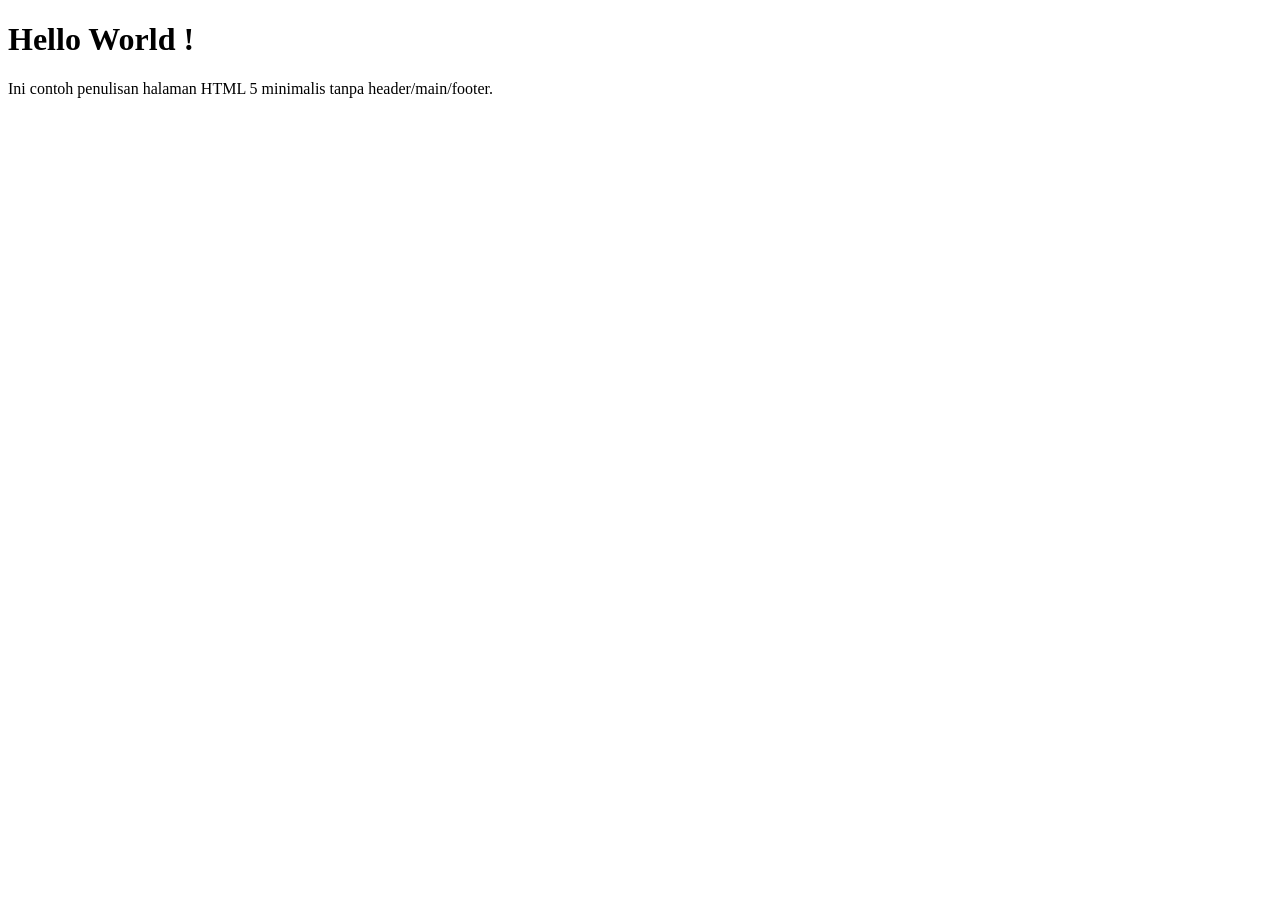
<file: index.html>
<!DOCTYPE html>
<html lang="id">
<head>
    <meta charset="UTF-8">
    <meta name="viewport" content="width=device-width, initial-scale=1.0">
    <title>Dasar HTML5</title>
</head>
<body>
    <h1>Hello World !</h1>
    <p>Ini contoh penulisan halaman HTML 5 minimalis tanpa header/main/footer.
    </p>
</body>
</html>
</file>
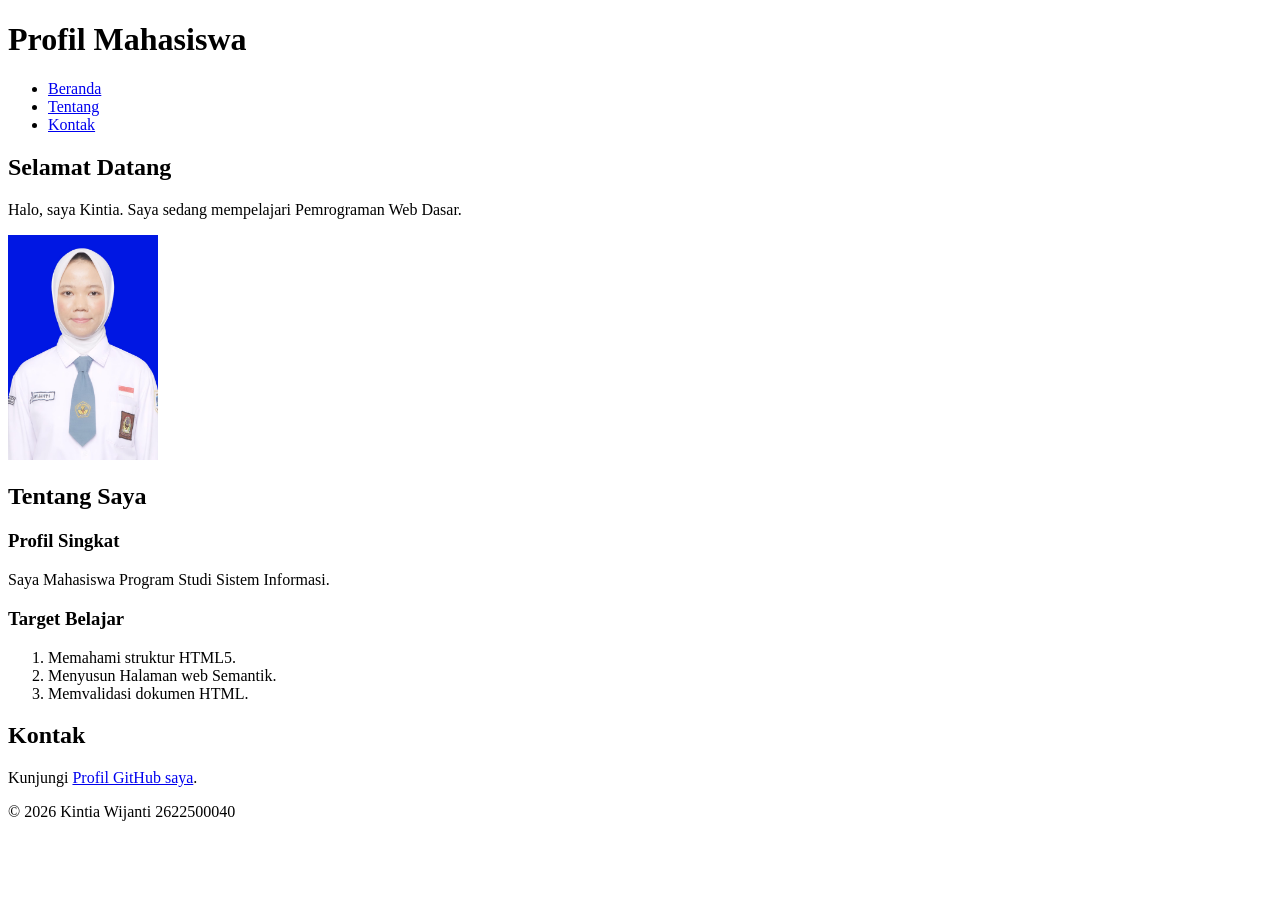
<file: Pertemuan-02/index.html>
<!DOCTYPE html>
<html lang="id">
<head>
    <meta charset="UTF-8">
    <meta name="viewport" content="width=device-width, initial-scale=1.0">
    <title>Profil Mahasiswa</title>
</head>
<body>
    
    <header>
        <h1>Profil Mahasiswa</h1>
        <nav>
            <ul>
                <li><a href="#tentang">Beranda</a></li>
                <li><a href="#tentang">Tentang</a></li>
                <li><a href="#kontak">Kontak</a></li>
            </ul>
        </nav>
    </header>
    
    <main>
        <section id="selamat-datang">
            <h2>Selamat Datang</h2>
            <p>Halo, saya Kintia. Saya sedang mempelajari Pemrograman Web Dasar.</p>
            <img src="img/foto-profil.png" alt="Foto Profil" width="150">
        </section>

        <section id="tentang">
            <h2>Tentang Saya</h2>
            <article>
                <h3>Profil Singkat</h3>
                <p>Saya Mahasiswa Program Studi Sistem Informasi.</p>
            </article>

            <h3>Target Belajar</h3>
            <ol>
                    <li>Memahami struktur HTML5.</li>
                    <li>Menyusun Halaman web Semantik.</li>
                    <li>Memvalidasi dokumen HTML.</li>
            </ol>
        </section>

        <section id="kontak">
            <h2>Kontak</h2>
            <p>Kunjungi <a href="https://github.com/2622500040-boop/2622500040-PWD-SI1J-2026-2027">Profil GitHub saya</a>.</p>
        </section>
    </main>
    
    <footer>
        <p>&copy; 2026 Kintia Wijanti 2622500040</p>
    </footer>
    
</body>
</html>
</file>
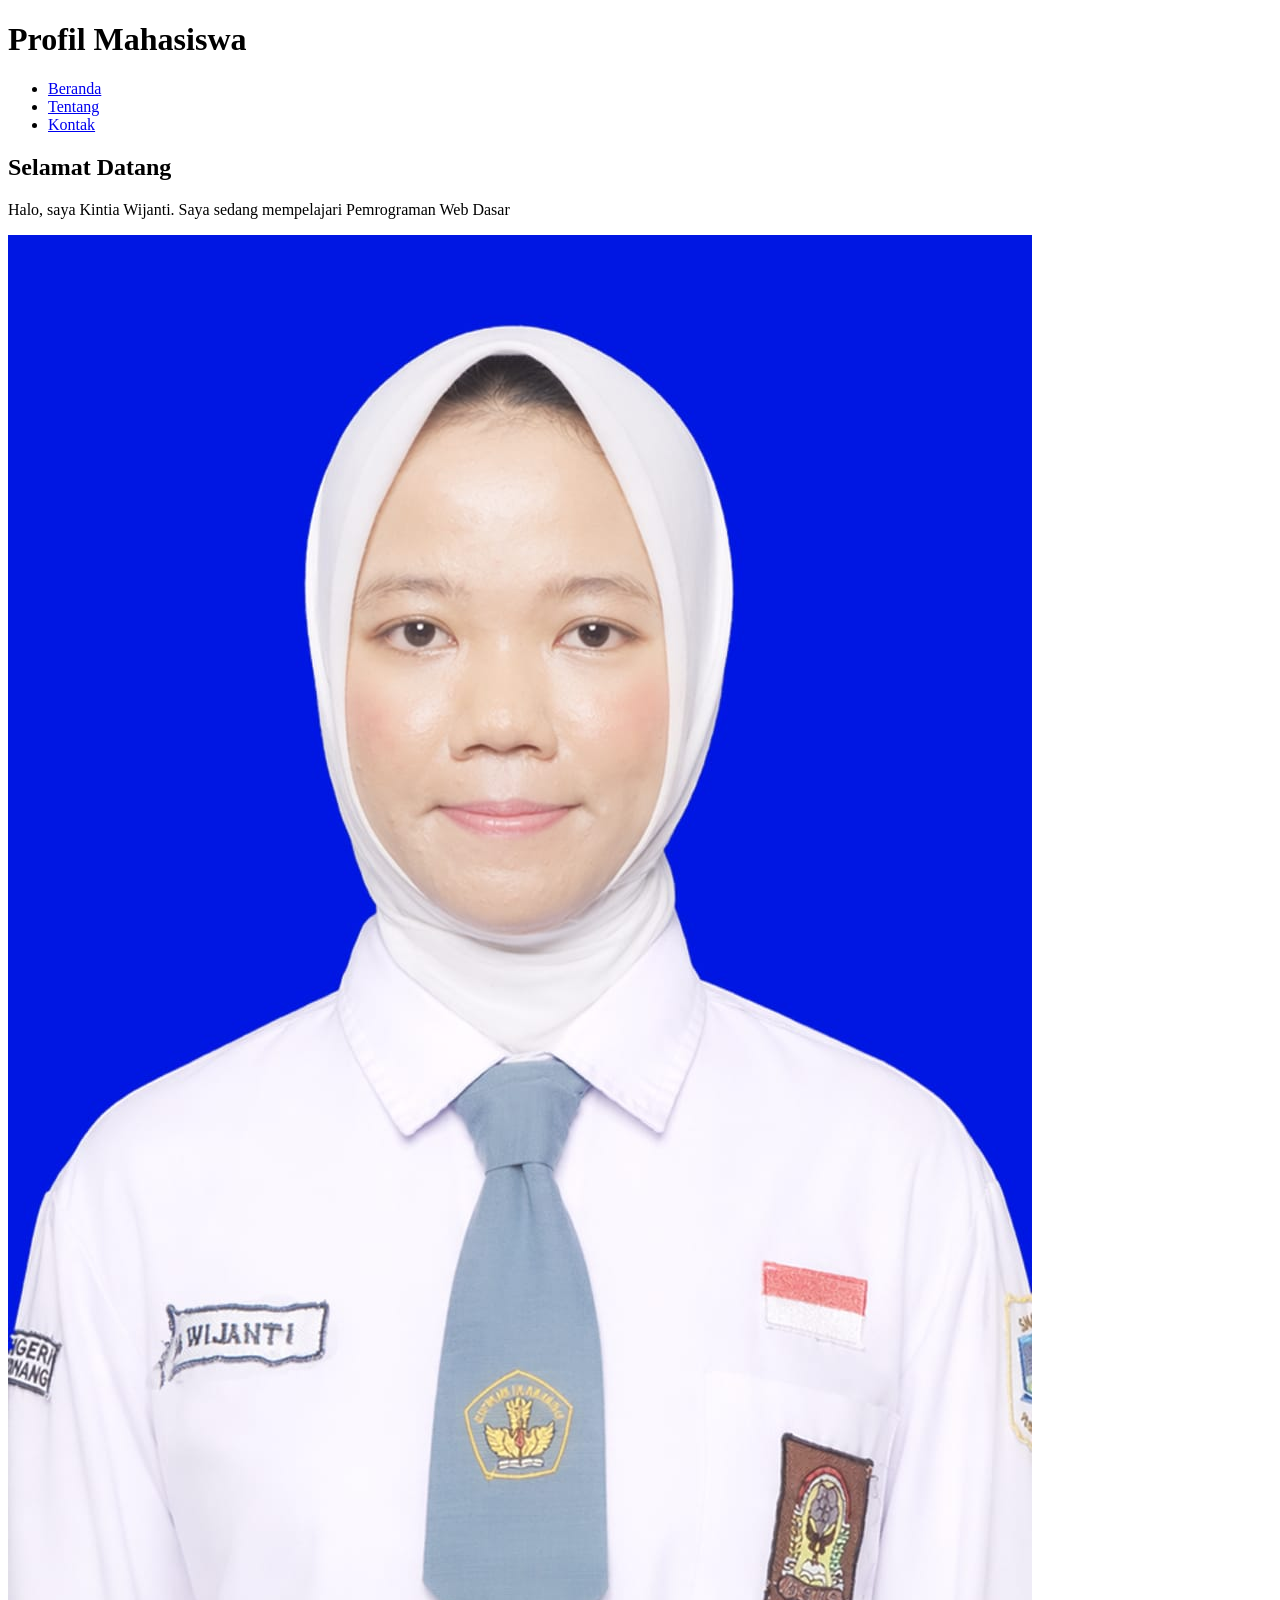
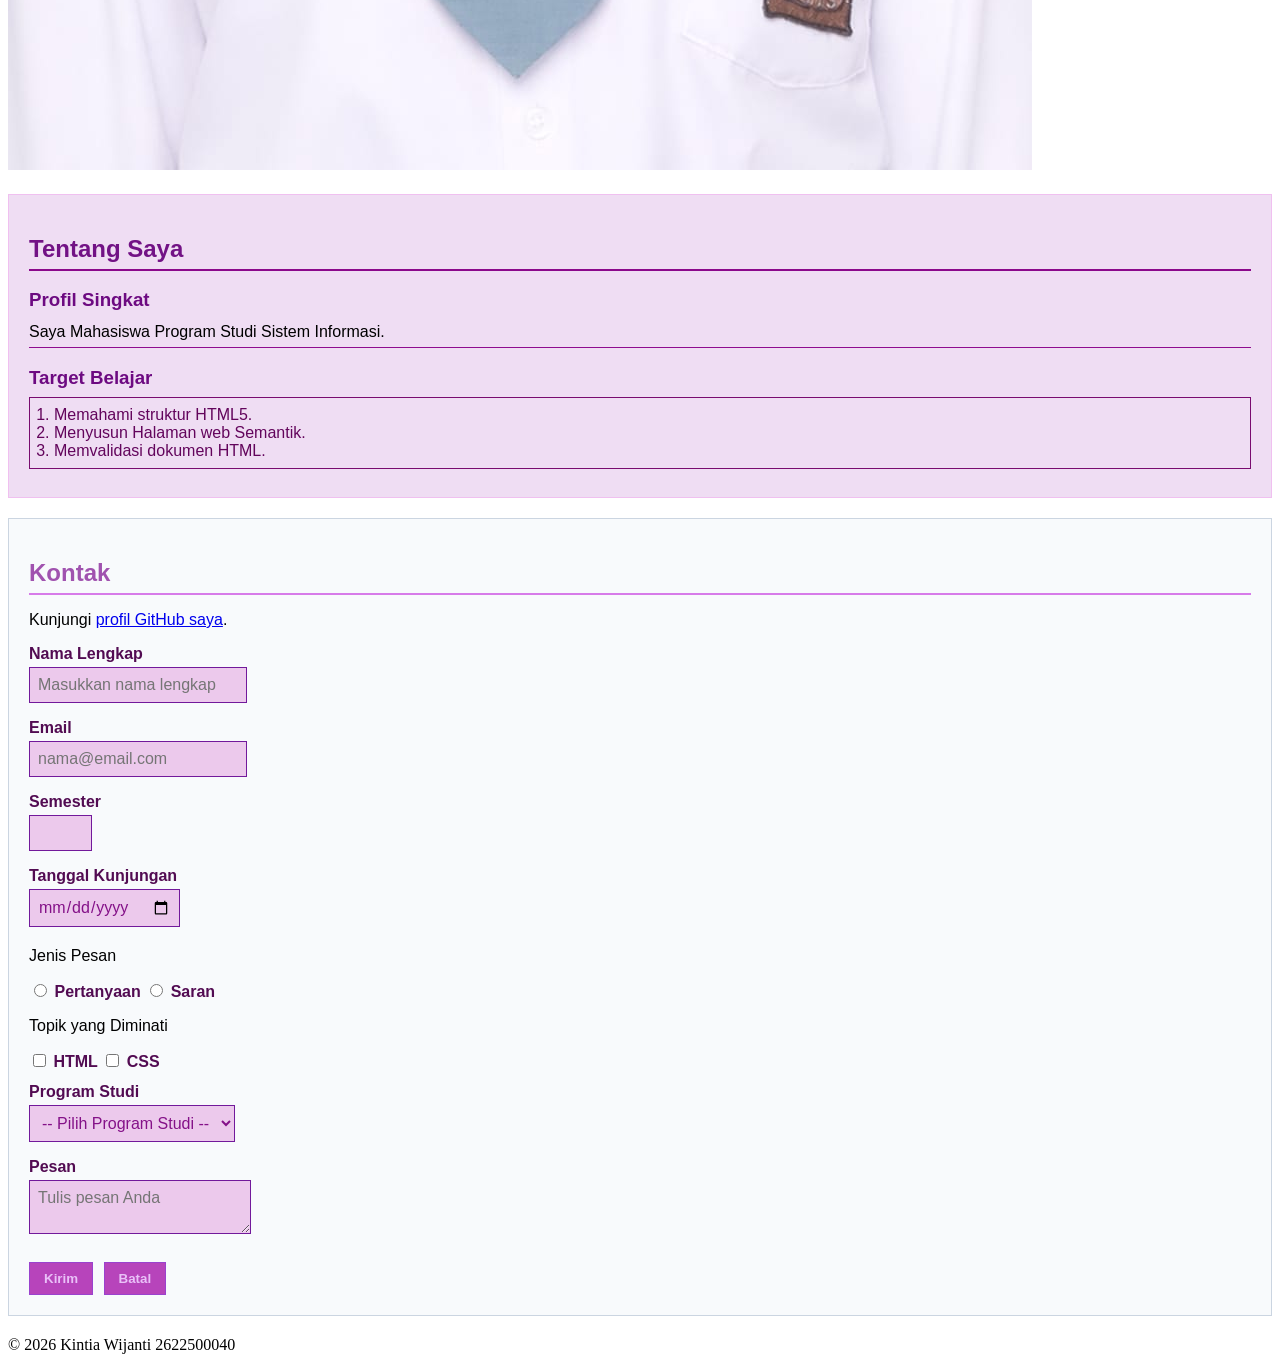
<file: pertemuan-03/index.html>
<!doctype html>
<html lang="id">
  <head>
    <meta charset="UTF-8" />
    <meta name="viewport" content="width=device-width, initial-scale=1.0" />
    <title>Profil Mahasiswa</title>
    <style>
      #about {
        background-color: #efddf3;
        border: 1px solid #f0c0f0;
        padding: 20px;
        margin: 20px 0;
        font-family: Arial, sans-serif;
      }
      #about h2 {
        color: #721285;
        border-bottom: 2px solid #8b088b;
        padding-bottom: 6px;
        margin-bottom: 16px;
      }
      #about h3 {
        color: #6d0a81;
        margin-bottom: 6px;
      }
      #about p {
        margin: 6px 0;
        padding: 6px 0;
        border-bottom: 1px solid #8f0c8f;
      }
      #about ol {
        color: #63055c;
        margin: 8px 0;
        padding: 8px 24px;
        border: 1px solid #790b6f;
      }

      #contact {
        background-color: #f8fafc;
        border: 1px solid #cbd5e1;
        padding: 20px;
        margin: 20px 0;
        font-family: Arial, sans-serif;
      }
      #contact h2 {
        color: #a052af;
        border-bottom: 2px solid #d77be9;
        padding-bottom: 6px;
        margin-bottom: 16px;
      }
      .form-group {
        margin: 12px 0;
      }
      #contact label {
        color: #520b52;
        font-weight: bold;
      }
      .input-form {
        background-color: #ecc9ec;
        color: #841188;
        font-family: Arial, sans-serif;
        font-size: 16px;
        padding: 8px;
        margin: 4px 0;
        border: 1px solid #72199b;
      }
      #contact button {
        background-color: #b744bb;
        color: #e9c1f8;
        font-weight: bold;
        padding: 8px 14px;
        margin: 8px 6px 0 0;
        border: 1px solid #9a42ce;
      }
    </style>
  </head>
  <body>
    <header>
      <h1>Profil Mahasiswa</h1>
      <nav>
        <ul>
          <li><a href="#Home">Beranda</a></li>
          <li><a href="#about">Tentang</a></li>
          <li><a href="#Contact">Kontak</a></li>
        </ul>
      </nav>
    </header>
    <main>
      <section id="home">
        <h2>Selamat Datang</h2>
        <p>Halo, saya Kintia Wijanti. Saya sedang mempelajari Pemrograman Web Dasar</p>
        <img src="img/foto-profil.png" alt="Foto Profil" />
      </section>

      <section id="about">
        <h2>Tentang Saya</h2>
        <article>
          <h3>Profil Singkat</h3>
          <p>Saya Mahasiswa Program Studi Sistem Informasi.</p>

          <h3>Target Belajar</h3>
          <ol>
            <li>Memahami struktur HTML5.</li>
            <li>Menyusun Halaman web Semantik.</li>
            <li>Memvalidasi dokumen HTML.</li>
          </ol>
        </article>
      </section>

      <section id="contact">
        <h2>Kontak</h2>
        <p>
          Kunjungi <a href="https://github.com/2622500040kintia">profil GitHub saya</a>.
        </p>
        <form action="index.html" method="get">
          <div class="form-group">
            <label for="nama">Nama Lengkap</label><br />
            <input
              class="input-form"
              type="text"
              id="nama"
              name="nama"
              placeholder="Masukkan nama lengkap"
              minlength="3"
              maxlength="50"
              required
            />
          </div>
          <div class="form-group">
            <label for="email">Email</label><br />
            <input
              class="input-form"
              type="email"
              id="email"
              name="email"
              placeholder="nama@email.com"
              required
            />
          </div>
          <div class="form-group">
            <label for="semester">Semester</label><br />
            <input
              class="input-form"
              type="number"
              id="semester"
              name="semester"
              min="1"
              max="14"
              required
            />
          </div>
          <div class="form-group">
            <label for="tanggal">Tanggal Kunjungan</label><br />
            <input
              class="input-form"
              type="date"
              id="tanggal"
              name="tanggal"
              required
            />
          </div>
          <div class="form-group">
            <p>Jenis Pesan</p>
            <input
              type="radio"
              id="pertanyaan"
              name="jenis_pesan"
              value="pertanyaan"
              required
            />
            <label for="pertanyaan">Pertanyaan</label>
            <input type="radio" id="saran" name="jenis_pesan" value="saran" />
            <label for="saran">Saran</label>
          </div>
          <div class="form-group">
            <p>Topik yang Diminati</p>
            <input type="checkbox" id="minat-html" name="minat" value="HTML" />
            <label for="minat-html">HTML</label>
            <input type="checkbox" id="minat-css" name="minat" value="CSS" />
            <label for="minat-css">CSS</label>
          </div>
          <div class="form-group">
            <label for="prodi">Program Studi</label><br />
            <select class="input-form" id="prodi" name="prodi" required>
              <option value="">-- Pilih Program Studi --</option>
              <option value="SI">Sistem Informasi</option>
              <option value="TI">Teknik Informatika</option>
            </select>
          </div>
          <div class="form-group">
            <label for="pesan">Pesan</label><br />
            <textarea
              class="input-form"
              id="pesan"
              name="pesan"
              maxlength="300"
              placeholder="Tulis pesan Anda"
              required
            ></textarea>
          </div>
          <button type="submit">Kirim</button>
          <button type="reset">Batal</button>
        </form>
      </section>
    </main>
    <footer>
      <p>&copy; 2026 Kintia Wijanti 2622500040</p>
    </footer>
  </body>
</html>
</file>
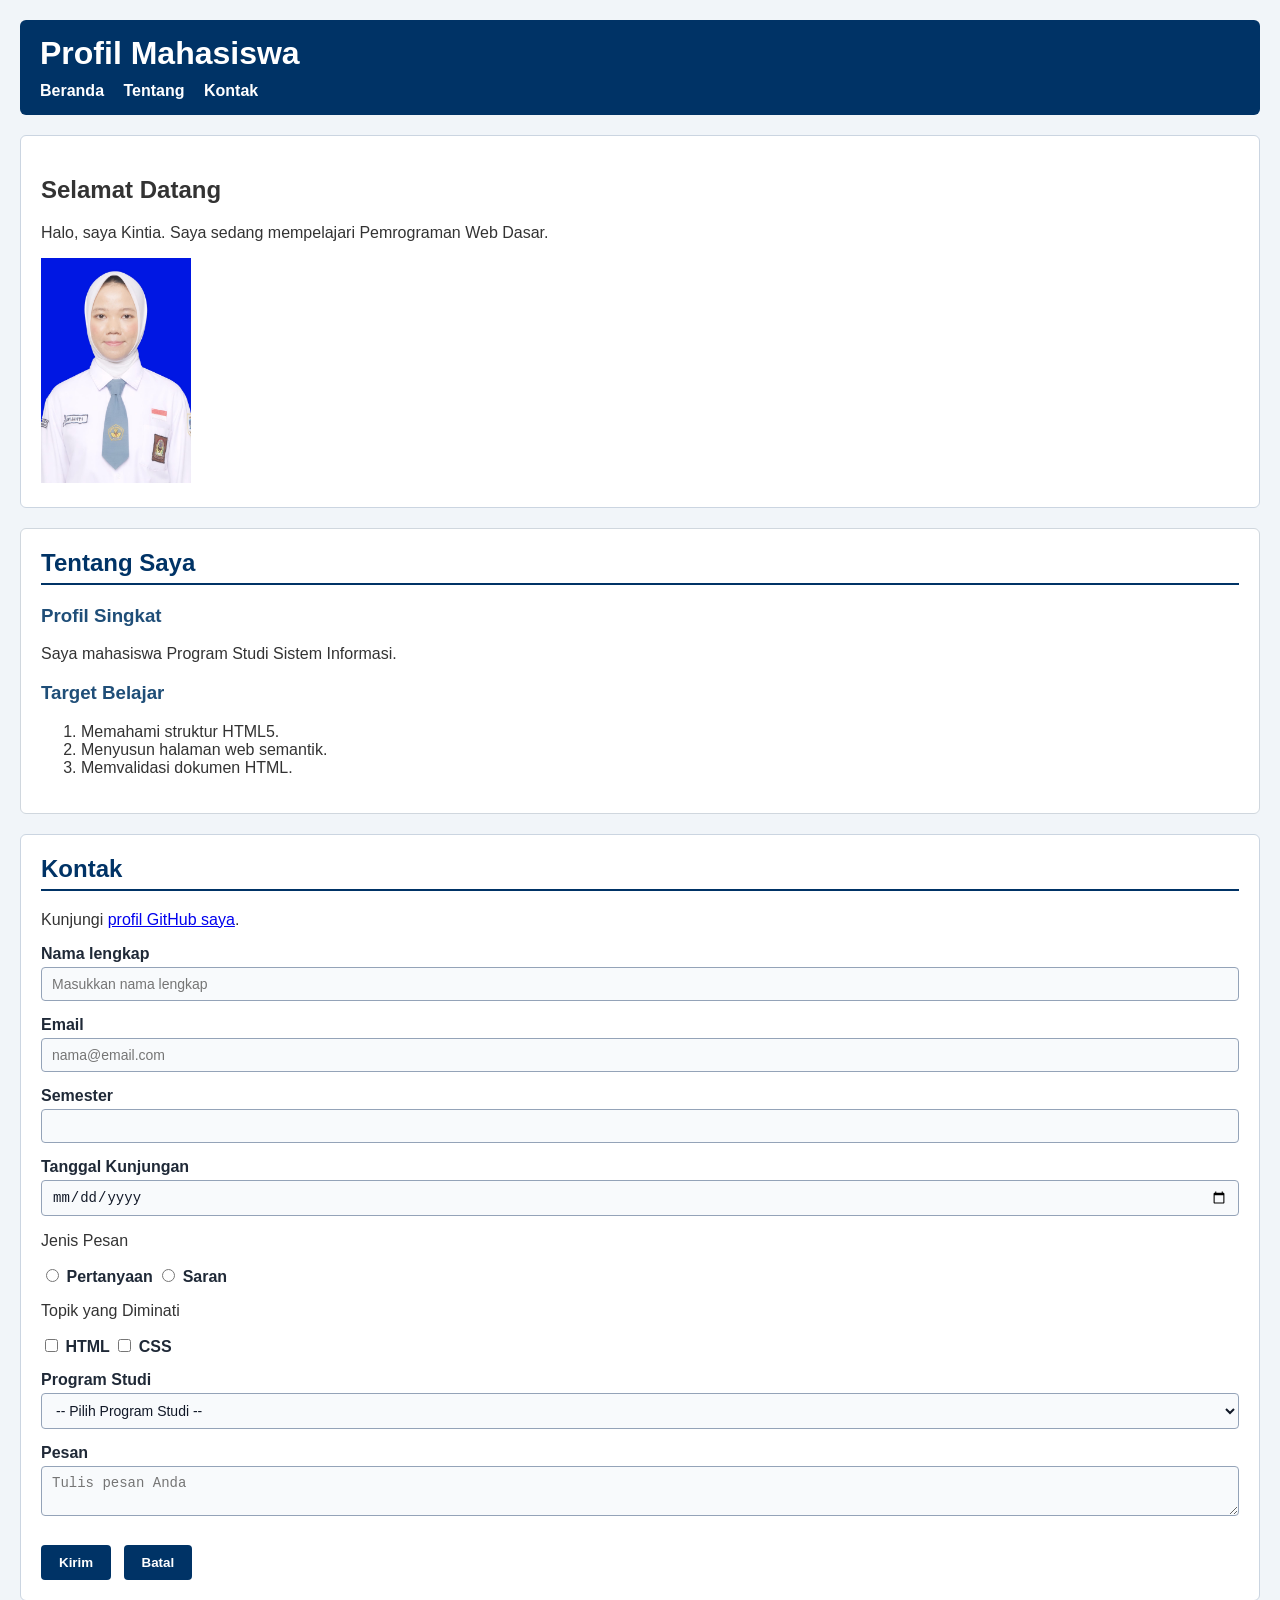
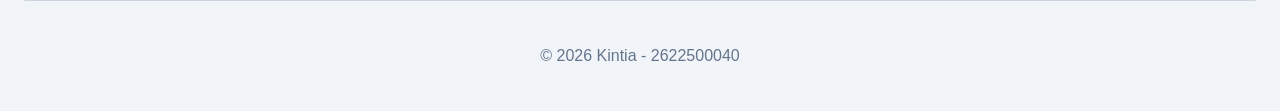
<file: Pertemuan-04/index.html>
<!doctype html>
<html lang="id">
<head>
  <meta charset="UTF-8" />
  <meta name="viewport" content="width=device-width, initial-scale=1.0" />
  <title>Profil Mahasiswa</title>
 <link rel="stylesheet" href="style.css">
</head>
<body>
  <header>
    <h1>Profil Mahasiswa</h1>
    <nav>
      <ul>
        <li><a href="#home">Beranda</a></li>
        <li><a href="#about">Tentang</a></li>
        <li><a href="#contact">Kontak</a></li>
      </ul>
    </nav>
  </header>

  <main>
    <section id="home">
      <h2>Selamat Datang</h2>
      <p>Halo, saya Kintia. Saya sedang mempelajari Pemrograman Web Dasar.</p>
      <img src="img/foto-profil.png" alt="Foto profil Kintia" width="150">
    </section>

    <section id="about">
      <h2>Tentang Saya</h2>
      <article>
        <h3>Profil Singkat</h3>
        <p>Saya mahasiswa Program Studi Sistem Informasi.</p>
        <h3>Target Belajar</h3>
        <ol>
          <li>Memahami struktur HTML5.</li>
          <li>Menyusun halaman web semantik.</li>
          <li>Memvalidasi dokumen HTML.</li>
        </ol>
      </article>
    </section>

    <section id="contact">
      <h2>Kontak</h2>
      <p>Kunjungi <a href="https://github.com/2622500040kintia">profil GitHub saya</a>.</p>
      
      <form action="index.html" method="get">
        <div class="form-group">
          <label for="nama">Nama lengkap</label><br />
          <input
            class="input-form"
            type="text"
            id="nama"
            name="nama"
            placeholder="Masukkan nama lengkap"
            minlength="3"
            maxlength="50"
            required
          />
        </div>

        <div class="form-group">
          <label for="email">Email</label><br />
          <input 
            class="input-form" 
            type="email" 
            id="email" 
            name="email"
            placeholder="nama@email.com" 
            required 
          />
        </div>

        <div class="form-group">
          <label for="semester">Semester</label><br />
          <input 
            class="input-form" 
            type="number" 
            id="semester" 
            name="semester" 
            min="1" 
            max="14" 
            required 
          />
        </div>

        <div class="form-group">
          <label for="tanggal">Tanggal Kunjungan</label><br />
          <input 
            class="input-form" 
            type="date" 
            id="tanggal" 
            name="tanggal" 
            required 
          />
        </div>

        <div class="form-group">
          <p>Jenis Pesan</p>
          <input type="radio" id="pertanyaan" name="jenis_pesan" value="pertanyaan" required />
          <label for="pertanyaan">Pertanyaan</label>
          <input type="radio" id="saran" name="jenis_pesan" value="saran" />
          <label for="saran">Saran</label>
        </div>

        <div class="form-group">
          <p>Topik yang Diminati</p>
          <input type="checkbox" id="minat-html" name="minat" value="HTML" />
          <label for="minat-html">HTML</label>
          <input type="checkbox" id="minat-css" name="minat" value="CSS" />
          <label for="minat-css">CSS</label>
        </div>

        <div class="form-group">
          <label for="prodi">Program Studi</label><br />
          <select class="input-form" id="prodi" name="prodi" required>
            <option value="">-- Pilih Program Studi --</option>
            <option value="SI">Sistem Informasi</option>
            <option value="TI">Teknik Informatika</option>
          </select>
        </div>

        <div class="form-group">
          <label for="pesan">Pesan</label><br />
          <textarea
            class="input-form"
            id="pesan"
            name="pesan"
            maxlength="300"
            placeholder="Tulis pesan Anda"
            required
          ></textarea>
        </div>

        <button type="submit">Kirim</button>
        <button type="reset">Batal</button>
      </form>
    </section>
  </main>

  <footer>
    <p>&copy; 2026 Kintia - 2622500040</p>
  </footer>
</body>
</html>
</file>
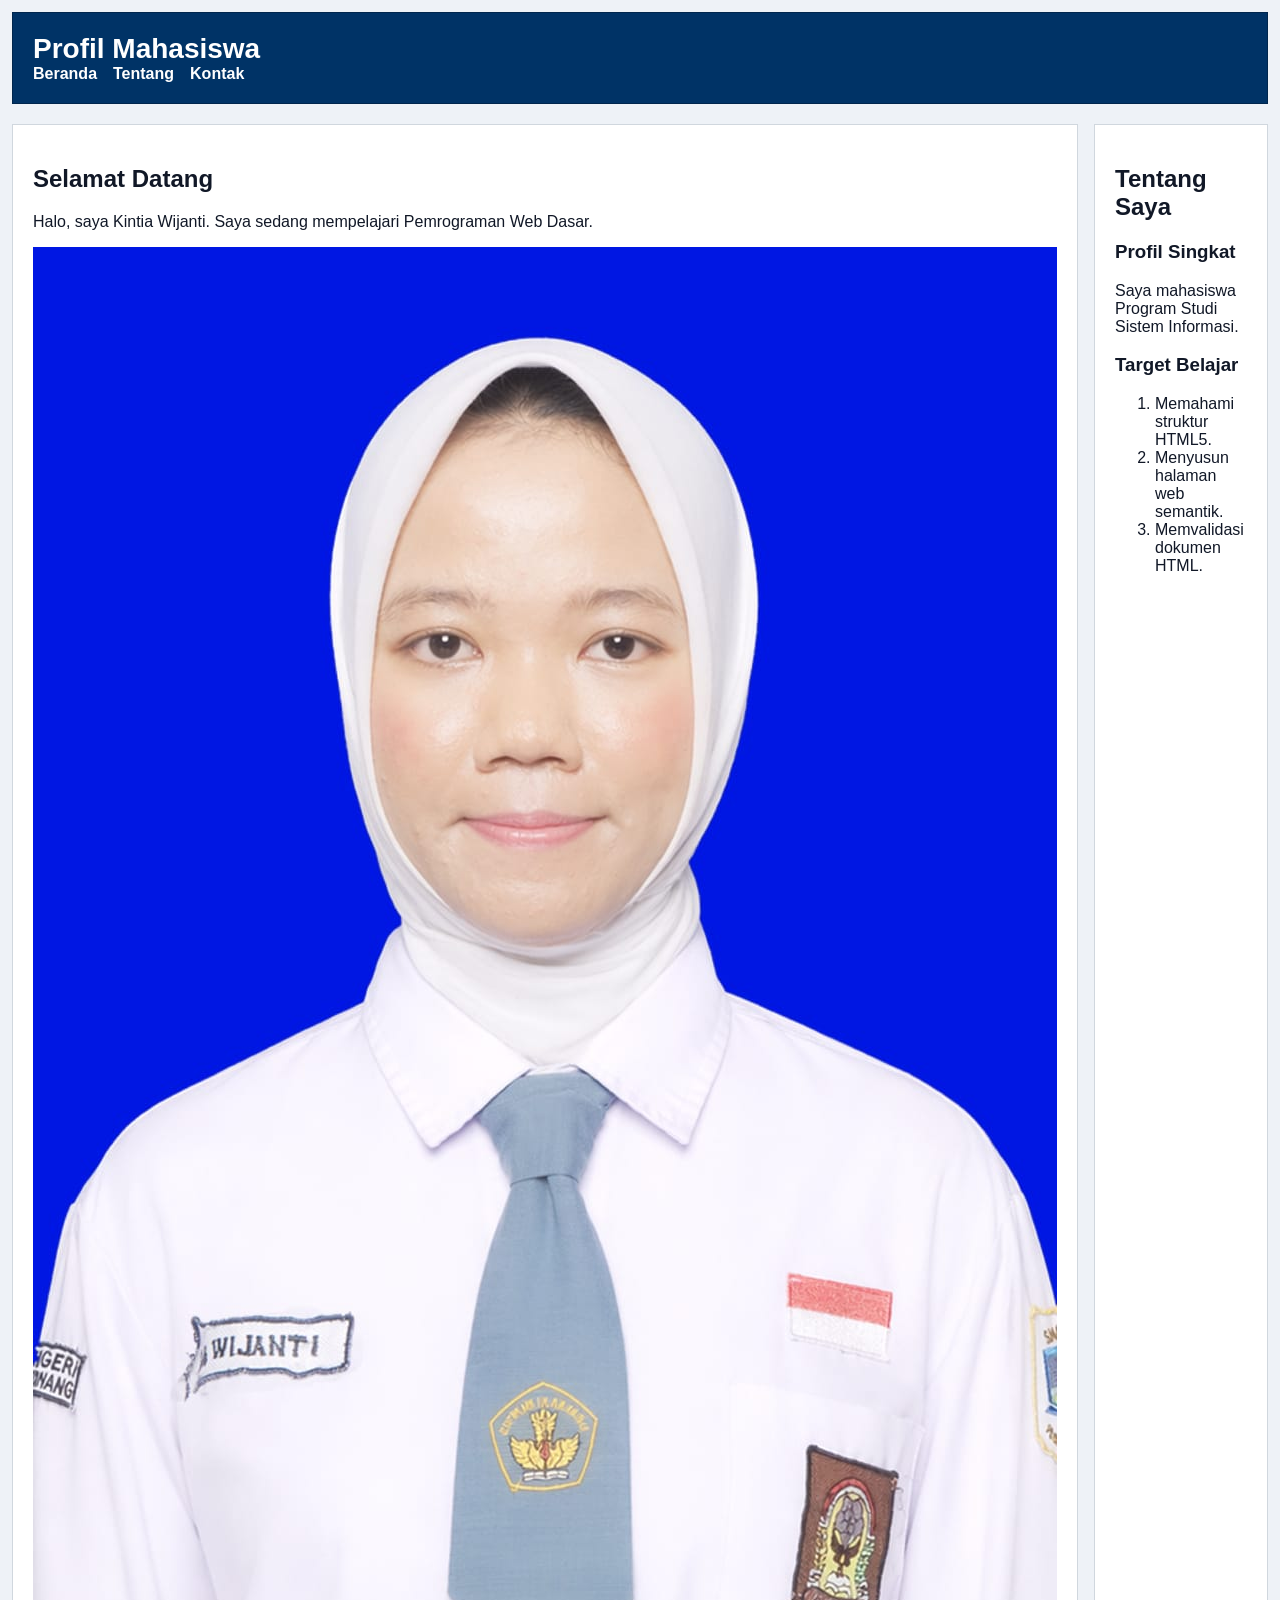
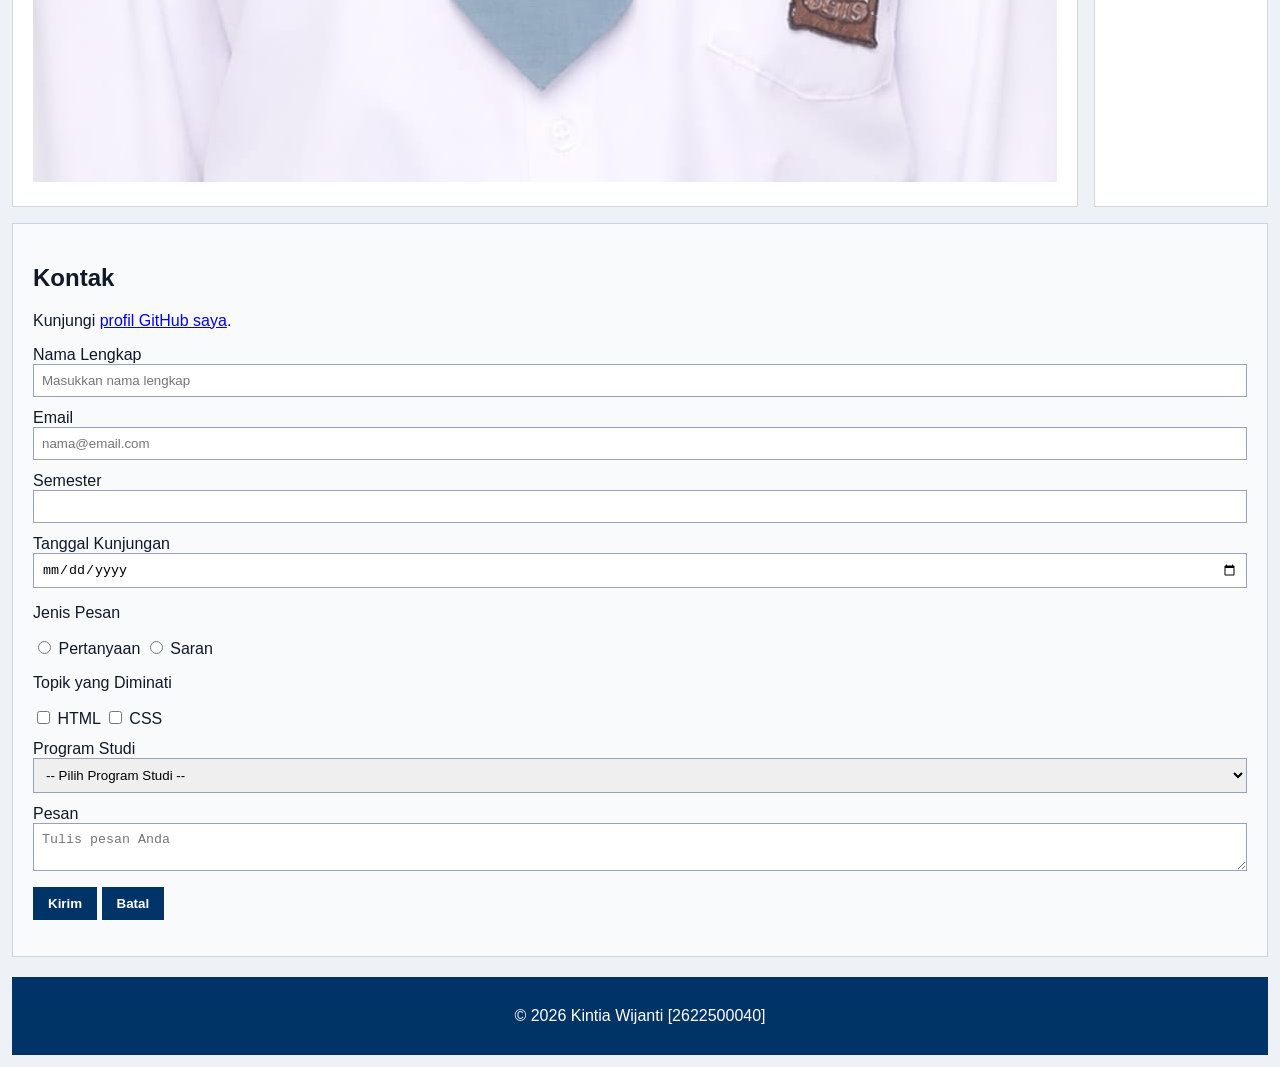
<file: Pertemuan-05/index.html>
<!doctype html>
<html lang="id">
  <head>
    <meta charset="UTF-8" />
    <meta name="viewport" content="width=device-width, initial-scale=1.0" />
    <title>Profil Mahasiswa</title>
    <link rel="stylesheet" href="style.css" />
  </head>
  <body>
    <header>
      <div class="header-top">
        <h1>Profil Mahasiswa</h1>
        <button
          class="nav-toggle"
          id="navToggle"
          type="button"
          aria-label="Buka navigasi"
          aria-controls="navMenu"
          aria-expanded="false"
        >
          &#9776;
        </button>
      </div>
      <nav>
        <ul id="navMenu">
          <li><a href="#home">Beranda</a></li>
          <li><a href="#about">Tentang</a></li>
          <li><a href="#contact">Kontak</a></li>
        </ul>
      </nav>
    </header>
    <main>
      <section id="home">
        <h2>Selamat Datang</h2>
        <p>Halo, saya Kintia Wijanti. Saya sedang mempelajari Pemrograman Web Dasar.</p>
        <img src="img/foto-profil.png" alt="Foto profil Nama Mahasiswa" />
      </section>
      <section id="about">
        <h2>Tentang Saya</h2>
        <article>
          <h3>Profil Singkat</h3>
          <p>Saya mahasiswa Program Studi Sistem Informasi.</p>
          <h3>Target Belajar</h3>
          <ol>
            <li>Memahami struktur HTML5.</li>
            <li>Menyusun halaman web semantik.</li>
            <li>Memvalidasi dokumen HTML.</li>
          </ol>
        </article>
      </section>
      <section id="contact">
        <h2>Kontak</h2>
        <p>Kunjungi <a href="https://github.com/2622500040-boop">profil GitHub saya</a>.</p>
        <form id="contactForm" action="index.html" method="get" novalidate>
          <div class="form-group">
            <label for="nama">Nama Lengkap</label><br />
            <input class="input-form" type="text" id="nama" name="nama" placeholder="Masukkan nama lengkap" minlength="3" maxlength="50" required />
          </div>
          <div class="form-group">
            <label for="email">Email</label><br />
            <input class="input-form" type="email" id="email" name="email" placeholder="nama@email.com" required />
          </div>
          <div class="form-group">
            <label for="semester">Semester</label><br />
            <input class="input-form" type="number" id="semester" name="semester" min="1" max="14" required />
          </div>
          <div class="form-group">
            <label for="tanggal">Tanggal Kunjungan</label><br />
            <input class="input-form" type="date" id="tanggal" name="tanggal" required />
          </div>
          <div class="form-group">
            <p>Jenis Pesan</p>
            <input type="radio" id="pertanyaan" name="jenis_pesan" value="pertanyaan" required />
            <label for="pertanyaan">Pertanyaan</label>
            <input type="radio" id="saran" name="jenis_pesan" value="saran" />
            <label for="saran">Saran</label>
          </div>
          <div class="form-group">
            <p>Topik yang Diminati</p>
            <input type="checkbox" id="minat-html" name="minat" value="HTML" />
            <label for="minat-html">HTML</label>
            <input type="checkbox" id="minat-css" name="minat" value="CSS" />
            <label for="minat-css">CSS</label>
          </div>
          <div class="form-group">
            <label for="prodi">Program Studi</label><br />
            <select class="input-form" id="prodi" name="prodi" required>
              <option value="">-- Pilih Program Studi --</option>
              <option value="SI">Sistem Informasi</option>
              <option value="TI">Teknik Informatika</option>
            </select>
          </div>
          <div class="form-group">
            <label for="pesan">Pesan</label><br />
            <textarea class="input-form" id="pesan" name="pesan" maxlength="300" placeholder="Tulis pesan Anda" required></textarea>
          </div>
          <button type="submit">Kirim</button>
          <button type="reset">Batal</button>
          <p id="formFeedback"></p>
        </form>
      </section>
    </main>
    <footer>
      <p>&copy; 2026 Kintia Wijanti [2622500040]</p>
    </footer>
    <script src="script.js"></script>
  </body>
</html>
</file>
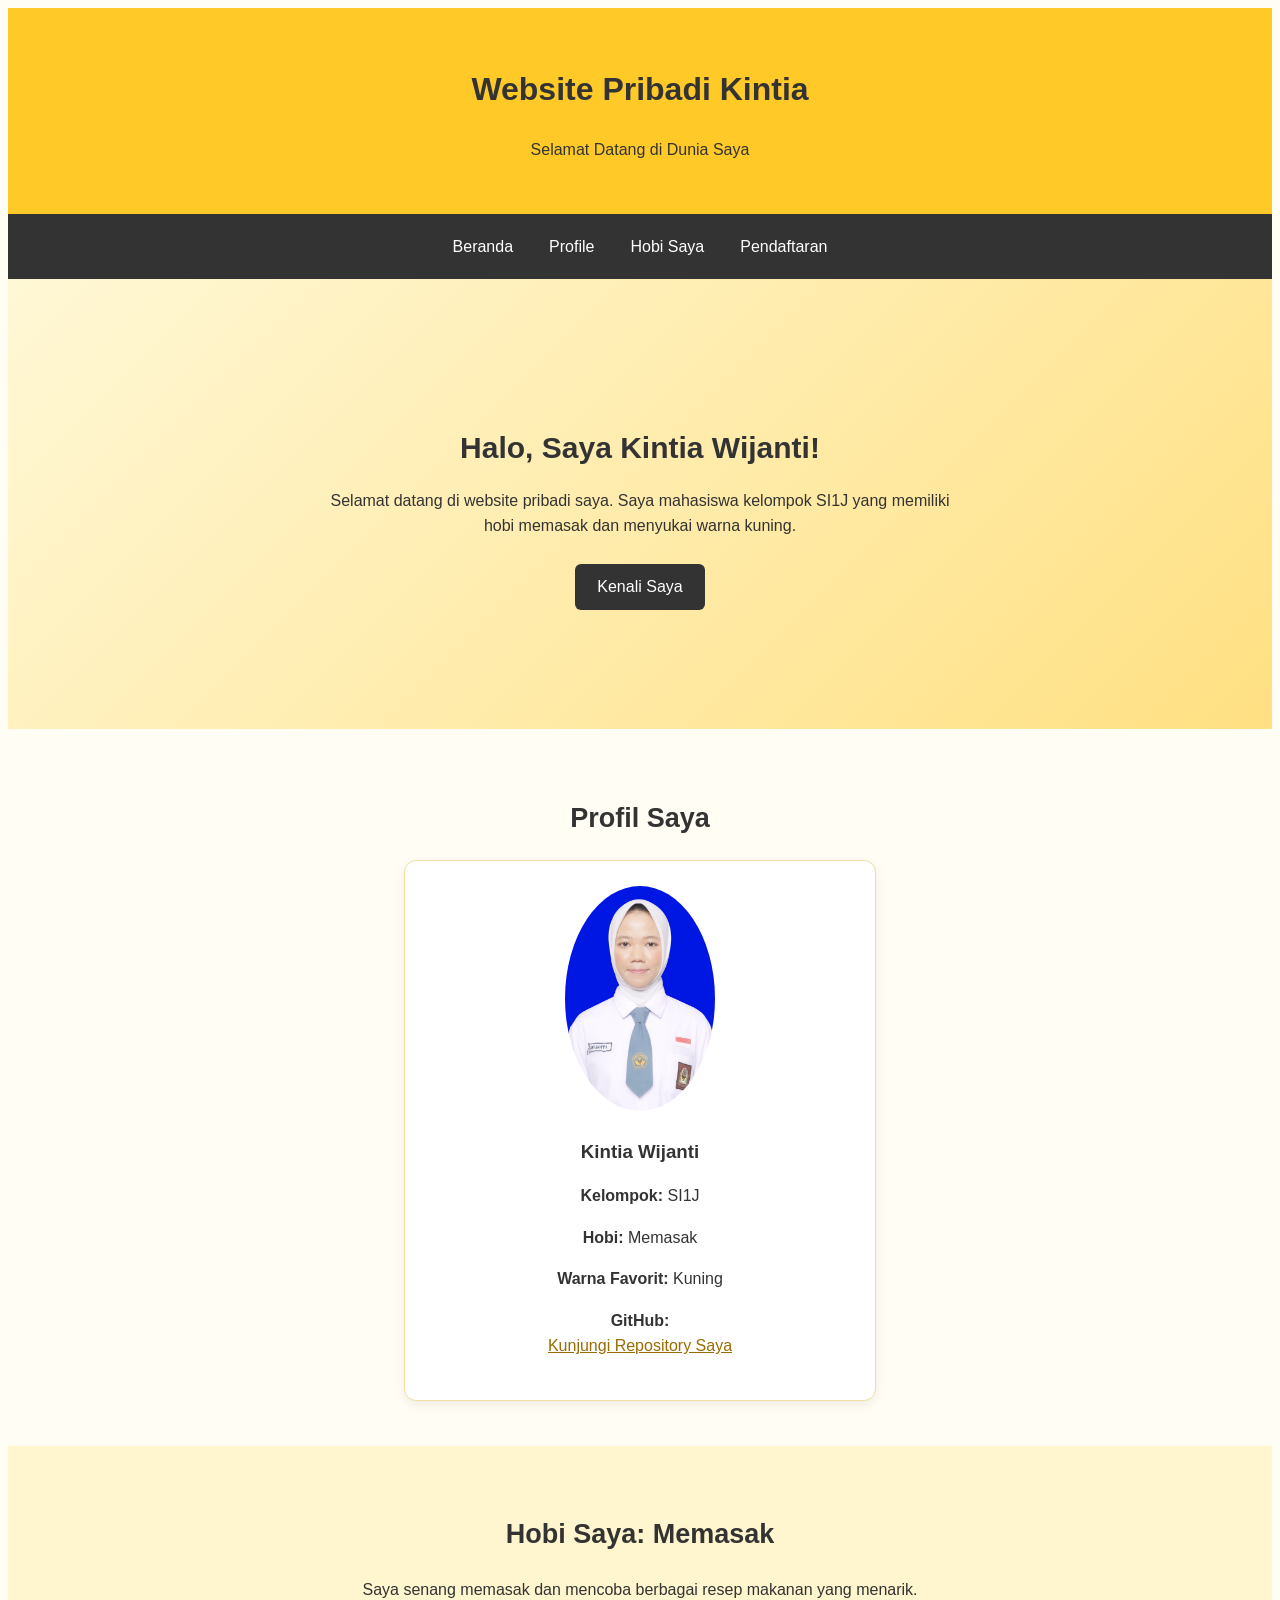
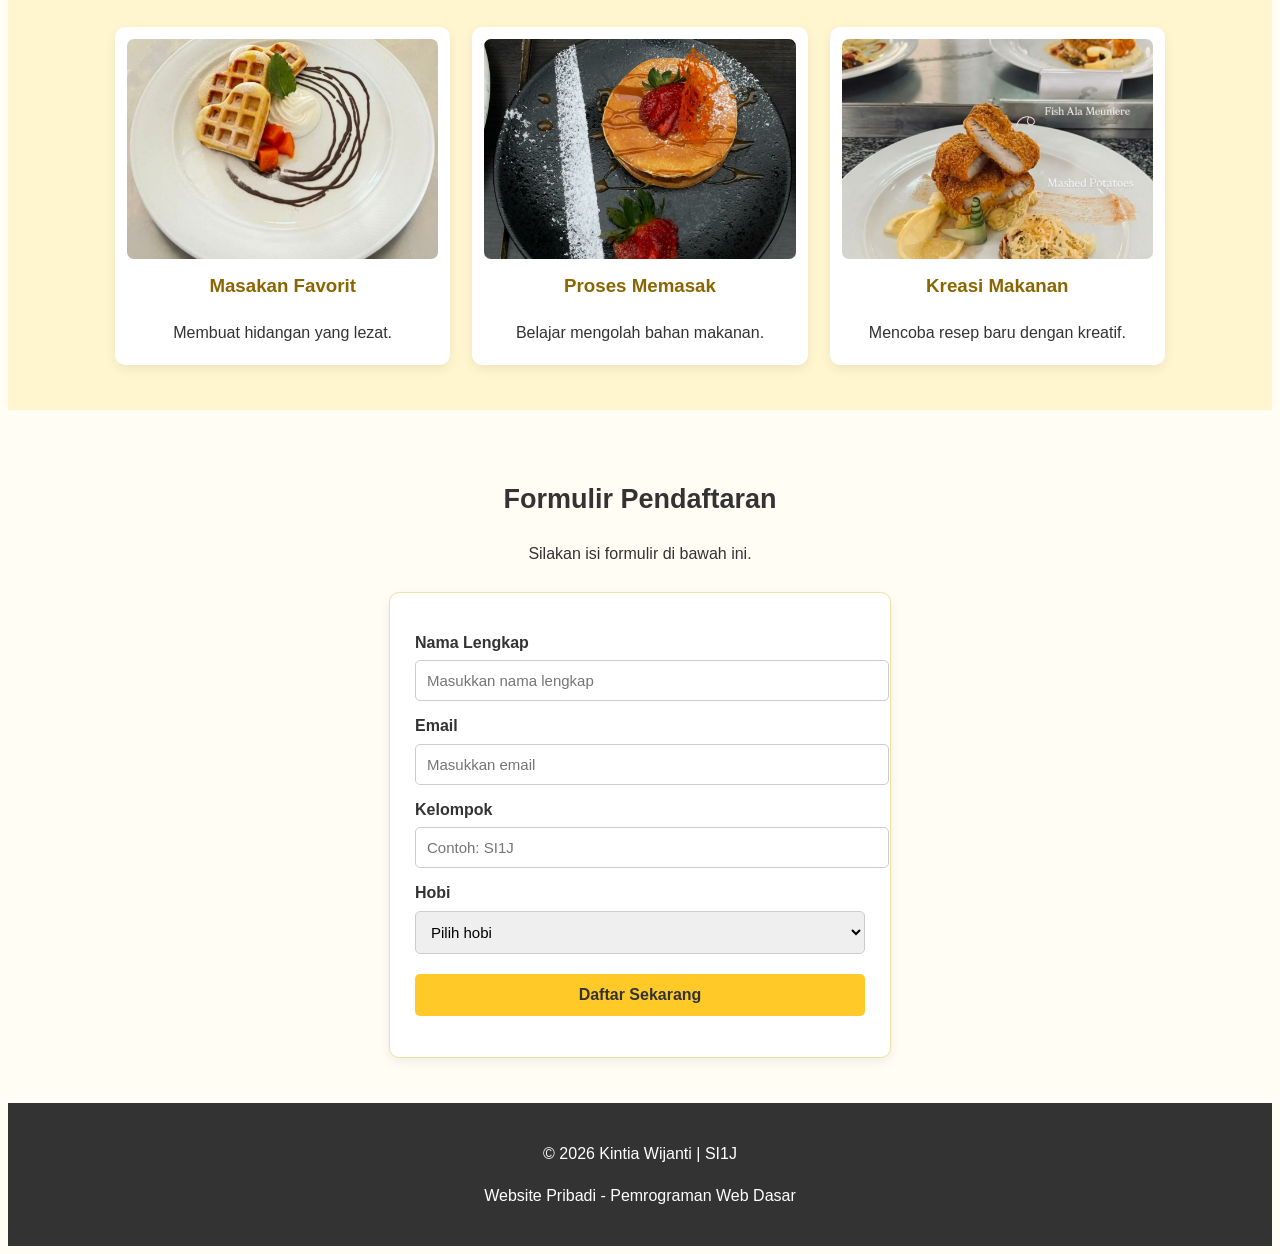
<file: Pertemuan-08/index.html>
<!DOCTYPE html>
<html lang="id">
<head>
    <meta charset="UTF-8">
    <meta name="viewport" content="width=device-width, initial-scale=1.0">
    <title>Website Pribadi Kintia Wijanti</title>
    <link rel="stylesheet" href="style.css">
</head>
<body>

    <header id="header">
        <h1>Website Pribadi Kintia</h1>
        <p>Selamat Datang di Dunia Saya</p>
    </header>

    <nav>
        <a href="#beranda">Beranda</a>
        <a href="#profile">Profile</a>
        <a href="#hobi">Hobi Saya</a>
        <a href="#pendaftaran">Pendaftaran</a>
    </nav>

    <section id="beranda" class="beranda">
        <div class="beranda-konten">
            <h2>Halo, Saya Kintia Wijanti!</h2>
            <p>
                Selamat datang di website pribadi saya.
                Saya mahasiswa kelompok SI1J yang memiliki
                hobi memasak dan menyukai warna kuning.
            </p>
            <a href="#profile" class="tombol">Kenali Saya</a>
        </div>
    </section>

    <section id="profile" class="bagian">
        <h2>Profil Saya</h2>

        <div class="kartu-profile">
            <img src="images/foto-profil.png" alt="foto kintia" style="width:150px; border-radius:50%;">

            <h3>Kintia Wijanti</h3>
            <p><strong>Kelompok:</strong> SI1J</p>
            <p><strong>Hobi:</strong> Memasak</p>
            <p><strong>Warna Favorit:</strong> Kuning</p>

            <p>
                <strong>GitHub:</strong><br>
                <a
                    href="https://github.com/2622500040-boop/2622500040-PWD-SI1J-2026-2027"
                    target="_blank"
                    rel="noopener noreferrer">
                    Kunjungi Repository Saya
                </a>
            </p>
        </div>
    </section>

    <section id="hobi" class="bagian galeri">
        <h2>Hobi Saya: Memasak</h2>
        <p class="deskripsi">
            Saya senang memasak dan mencoba berbagai
            resep makanan yang menarik.
        </p>

        <div class="galeri-container">
            <div class="kartu-foto">
                <img src="images/masakan1.jpg"
                     alt="Hasil masakan pertama">
                <h3>Masakan Favorit</h3>
                <p>Membuat hidangan yang lezat.</p>
            </div>

            <div class="kartu-foto">
                <img src="images/masakan2.jpg"
                     alt="Proses memasak di dapur">
                <h3>Proses Memasak</h3>
                <p>Belajar mengolah bahan makanan.</p>
            </div>

            <div class="kartu-foto">
                <img src="images/masakan3.jpg"
                     alt="Hidangan hasil kreasi sendiri">
                <h3>Kreasi Makanan</h3>
                <p>Mencoba resep baru dengan kreatif.</p>
            </div>
        </div>
    </section>

    <section id="pendaftaran" class="bagian pendaftaran">
        <h2>Formulir Pendaftaran</h2>
        <p>Silakan isi formulir di bawah ini.</p>

        <form id="formPendaftaran">
            <label for="nama">Nama Lengkap</label>
            <input type="text" id="nama" name="nama"
                   placeholder="Masukkan nama lengkap" required>

            <label for="email">Email</label>
            <input type="email" id="email" name="email"
                   placeholder="Masukkan email" required>

            <label for="kelompok">Kelompok</label>
            <input type="text" id="kelompok" name="kelompok"
                   placeholder="Contoh: SI1J" required>

            <label for="hobiPilihan">Hobi</label>
            <select id="hobiPilihan" name="hobi" required>
                <option value="">Pilih hobi</option>
                <option value="Memasak">Memasak</option>
                <option value="Membaca">Membaca</option>
                <option value="Olahraga">Olahraga</option>
                <option value="Musik">Musik</option>
                <option value="Lainnya">Lainnya</option>
            </select>

            <button type="submit">Daftar Sekarang</button>
            <p id="pesan" role="status" aria-live="polite"></p>
        </form>
    </section>

    <footer>
        <p>&copy; 2026 Kintia Wijanti | SI1J</p>
        <p>Website Pribadi - Pemrograman Web Dasar</p>
    </footer>

    <script src="script.js"></script>
</body>
</html>
</file>
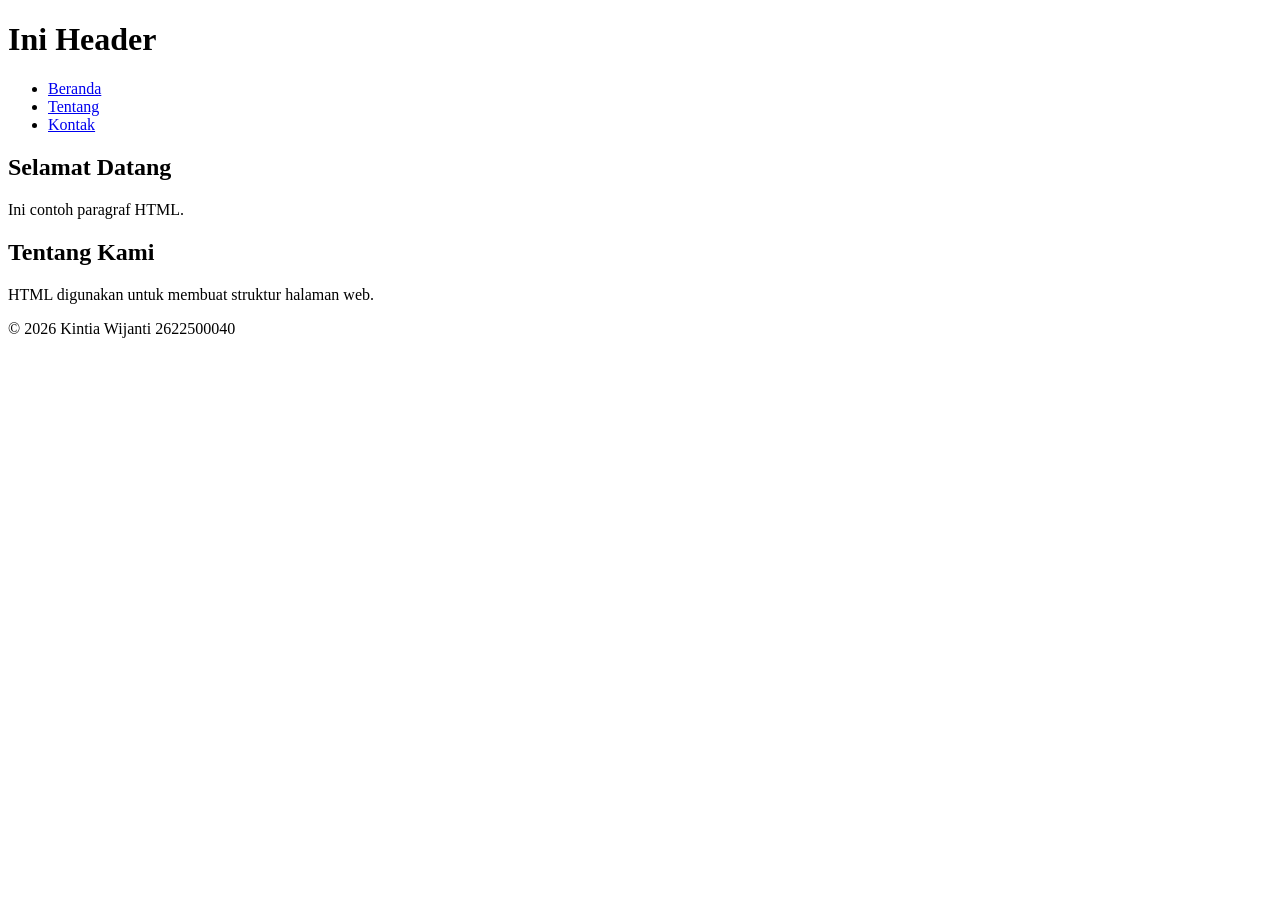
<file: Pertemuan-02/emmet.html>
<!DOCTYPE html>
<html lang="id">
<head>
    <meta charset="UTF-8">
    <meta name="viewport" content="width=device-width, initial-scale=1.0">
    <title>Judul Halaman</title>
</head>
<body>
    <header>
        <h1>Ini Header</h1>
        <nav>
            <ul>
                <li><a href="#Home">Beranda</a></li>
                <li><a href="#about">Tentang</a></li>
                <li><a href="#Contact">Kontak</a></li>
            </ul>
        </nav>
    </header>
    <main>
        <section id="home">
        <h2>Selamat Datang</h2>
        <p>Ini contoh paragraf HTML.</p>
        </section>

        <section id="about">
        <h2>Tentang Kami</h2>
        <p>HTML digunakan untuk membuat struktur halaman web.</p>
        </section>
    </main>
    <footer>
        <p>&copy; 2026 Kintia Wijanti 2622500040</p>
    </footer>
</body>
</html>
</file>
<file: Pertemuan-04/style.css>
body {
      background-color: #f1f5f9;
      font-family: Arial, sans-serif;
      color: #333333;
      margin: 0;
      padding: 20px;
    }

    header {
      background-color: #003366;
      color: #ffffff;
      padding: 15px 20px;
      border-radius: 6px;
    }
    header h1 {
      margin: 0 0 10px 0;
    }
    nav ul {
      list-style: none;
      padding: 0;
      margin: 0;
    }
    nav ul li {
      display: inline;
      margin-right: 15px;
    }
    nav ul li a {
      color: #ffffff;
      text-decoration: none;
      font-weight: bold;
    }

    #home {
      background-color: #ffffff;
      border: 1px solid #cbd5e1;
      border-radius: 6px;
      padding: 20px;
      margin: 20px 0;
    }

    #about {
      background-color: #ffffff;
      border: 1px solid #d0d7de;
      border-radius: 6px;
      padding: 20px;
      margin: 20px 0;
    }

    #about h2 {
      color: #003366;
      border-bottom: 2px solid #003366;
      padding-bottom: 6px;
      margin-top: 0;
    }
    #about h3 {
      color: #1f4e78;
    }

    #contact {
      background-color: #ffffff;
      border: 1px solid #cbd5e1;
      border-radius: 6px;
      padding: 20px;
      margin: 20px 0;
    }
    #contact h2 {
      color: #003366;
      border-bottom: 2px solid #003366;
      padding-bottom: 6px;
      margin-top: 0;
    }
    .form-group {
      margin-bottom: 15px;
    }
    #contact label {
      color: #1f2937;
      font-weight: bold;
    }

    .input-form {
      background-color: #f8fafc;
      color: #111827;
      font-size: 14px;
      padding: 8px 10px;
      margin-top: 4px;
      border: 1px solid #94a3b8;
      border-radius: 4px;
      width: 100%;
      box-sizing: border-box;
    }

    #contact button {
      background-color: #003366;
      color: #ffffff;
      font-weight: bold;
      padding: 10px 18px;
      margin-top: 10px;
      margin-right: 8px;
      border: none;
      border-radius: 4px;
      cursor: pointer;
    }

    footer {
      text-align: center;
      padding: 10px;
      color: #64748b;
    }
</file>
<file: Pertemuan-05/style.css>
* { box-sizing: border-box; }
body { margin:0; padding:12px; font-family:Arial,sans-serif; color:#111827; background:#eef2f7; }
header { background:#003366; color:#fff; padding:20px; margin-bottom:20px; border:1px solid #00264d; }
header h1 { margin:0; font-size:28px; }
.header-top { display:flex; justify-content:space-between; align-items:center; }
#navMenu { display:none; }
#navMenu.nav-open { display:flex; flex-direction:column; margin-top:16px; }
.nav-toggle { display:block; border:none; background:transparent; color:#fff; font-size:1.8rem; cursor:pointer; }
nav ul { display:flex; flex-direction:column; gap:12px; margin:0; padding:0; list-style:none; }
nav a { color:#fff; font-weight:bold; text-decoration:none; }
main { display:grid; grid-template-columns:1fr; gap:16px; }
section { width:100%; }
#home,#about { background:#fff; border:1px solid #d0d7de; padding:20px; }
#contact { background:#f8fafc; border:1px solid #cbd5e1; padding:20px; }
.form-group { margin:12px 0; }
.input-form { width:100%; padding:8px; border:1px solid #94a3b8; }
#contact button { background:#003366; color:#fff; font-weight:bold; padding:8px 14px; border:1px solid #003366; cursor:pointer; }
footer { background:#003366; color:#fff; text-align:center; padding:14px 20px; margin-top:20px; }
.form-feedback-error { color:#c62828; }
.form-feedback-success { color:#2e7d32; }
@media (min-width:768px){
  nav ul { flex-direction:row; gap:16px; }
  main { grid-template-columns:1fr 1fr; }
  #contact { grid-column:1 / -1; }
  #navMenu { display:flex; flex-direction:row; }
  .nav-toggle { display:none; }
}
</file>
<file: Pertemuan-08/style.css>
{
    margin: 0;
    padding: 0;
    box-sizing: border-box;
    scroll-behavior: smooth;
}

body {
    font-family: Arial, sans-serif;
    background-color: #fffdf4;
    color: #333;
    line-height: 1.6;
}

header {
    background-color: #ffca28;
    text-align: center;
    padding: 35px 15px;
}

header h1 {
    font-size: 32px;
}

header p {
    margin-top: 5px;
}

nav {
    background-color: #333;
    display: flex;
    justify-content: center;
    flex-wrap: wrap;
    gap: 8px;
    padding: 12px;
}

nav a {
    color: white;
    text-decoration: none;
    padding: 8px 14px;
    border-radius: 5px;
    transition: 0.3s;
}

nav a:hover {
    background-color: #ffca28;
    color: #333;
}

.beranda {
    min-height: 330px;
    padding: 60px 20px;
    display: flex;
    justify-content: center;
    align-items: center;
    text-align: center;
    background: linear-gradient(135deg, #fff8d6, #ffe082);
}

.beranda-konten {
    max-width: 650px;
}

.beranda h2 {
    font-size: 30px;
    margin-bottom: 15px;
}

.beranda p {
    margin-bottom: 25px;
}

.tombol {
    display: inline-block;
    padding: 10px 22px;
    border-radius: 6px;
    background-color: #333;
    color: white;
    text-decoration: none;
}

.tombol:hover {
    background-color: #555;
}

/* BAGIAN UMUM */
.bagian {
    padding: 45px 20px;
    text-align: center;
}

.bagian h2 {
    font-size: 27px;
    margin-bottom: 20px;
}

.kartu-profile {
    max-width: 420px;
    margin: auto;
    padding: 25px;
    background-color: white;
    border: 1px solid #f0dfa0;
    border-radius: 12px;
    box-shadow: 0 4px 12px #00000012;
}

.inisial {
    width: 110px;
    height: 110px;
    margin: 0 auto 15px;
    display: flex;
    justify-content: center;
    align-items: center;
    border-radius: 50%;
    border: 4px solid #fff0ad;
    background-color: #ffca28;
    font-size: 32px;
    font-weight: bold;
}

.kartu-profile h3 {
    margin-bottom: 10px;
}

.kartu-profile a {
    color: #9a6b00;
    overflow-wrap: anywhere;
}

.galeri {
    background-color: #fff5ce;
}

.deskripsi {
    margin-bottom: 25px;
}

.galeri-container {
    max-width: 1050px;
    margin: auto;
    display: grid;
    grid-template-columns: repeat(3, minmax(0, 1fr));
    gap: 22px;
}

.kartu-foto {
    background-color: white;
    padding: 12px;
    border-radius: 10px;
    box-shadow: 0 4px 12px #00000012;
    overflow: hidden;
}

.kartu-foto img {
    width: 100%;
    height: 220px;
    display: block;
    object-fit: cover;
    border-radius: 7px;
}

.kartu-foto h3 {
    margin-top: 12px;
    color: #8a6500;
}

.kartu-foto p {
    margin: 5px 0 8px;
}

.pendaftaran {
    background-color: #fffdf4;
}

.pendaftaran form {
    max-width: 450px;
    margin: 25px auto 0;
    padding: 25px;
    background-color: white;
    border: 1px solid #eee0a3;
    border-radius: 10px;
    box-shadow: 0 4px 12px #00000012;
    text-align: left;
}

.pendaftaran label {
    display: block;
    margin-top: 12px;
    font-weight: bold;
}

.pendaftaran input,
.pendaftaran select {
    width: 100%;
    padding: 11px;
    margin-top: 5px;
    border: 1px solid #ccc;
    border-radius: 5px;
    font-size: 15px;
}

.pendaftaran input:focus,
.pendaftaran select:focus {
    outline: 2px solid #ffca28;
}

.pendaftaran button {
    width: 100%;
    padding: 12px;
    margin-top: 20px;
    border: none;
    border-radius: 5px;
    background-color: #ffca28;
    color: #333;
    font-size: 16px;
    font-weight: bold;
    cursor: pointer;
}

.pendaftaran button:hover {
    background-color: #eab400;
}

#pesan {
    margin-top: 12px;
    font-weight: bold;
}

footer {
    padding: 22px 15px;
    background-color: #333;
    color: white;
    text-align: center;
}

@media (max-width: 768px) {
    .galeri-container {
        grid-template-columns: 1fr;
        max-width: 420px;
    }

    .kartu-foto img {
        height: 240px;
    }

    header h1 {
        font-size: 26px;
    }

    .beranda h2 {
        font-size: 25px;
    }

    nav a {
        padding: 8px 10px;
        font-size: 14px;
    }

    .pendaftaran form {
        padding: 18px;
    }
}
</file>
